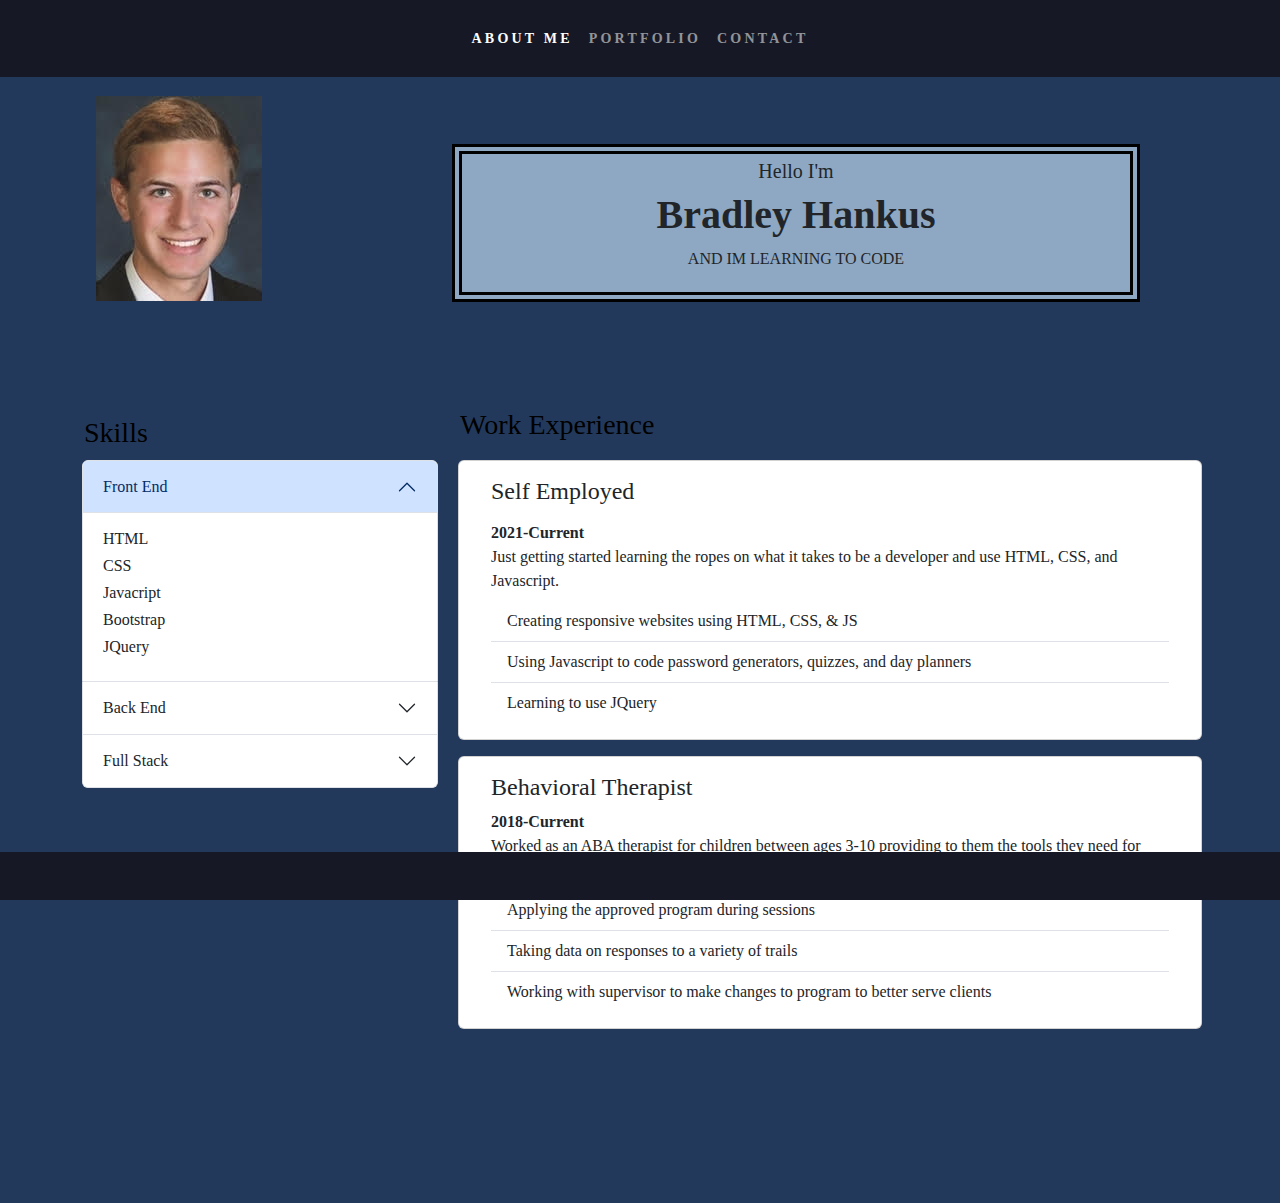
<file: index.html>
<!DOCTYPE html>
<html lang="en">

<head>
  <!DOCTYPE html>
  <html lang="en">

  <head>
    <title>Portfolio</title>
    <meta charset="utf-8">
    <meta name="viewport" content="width=device-width, initial-scale=1">
    <link rel="stylesheet" type="text/css" href="bootstrap.min.css">
    <link rel="stylesheet" href="./assets/css/reset.css">
    <link href="https://cdn.jsdelivr.net/npm/bootstrap@5.1.2/dist/css/bootstrap.min.css" rel="stylesheet">
    <link rel="stylesheet" type="text/css" href="./assets/css/style.css">
  </head>

<body>


  <!---------------- Navigation Start----------------------- -->
  <nav class="navbar navbar-expand-lg navbar-dark bg-dark fixed-top">
    <div class="container-fluid">

      <button class="navbar-toggler" type="button" data-bs-toggle="collapse" data-bs-target="#navbarTogglerDemo02" <span
        class="navbar-toggler-icon"></span>
      </button>
      <div class="collapse navbar-collapse" id="navbarTogglerDemo02">
        <ul class="navbar-nav mx-auto">
          <li class="nav-item">
            <a class="nav-link active" aria-current="page" href="./index.html">About Me</a>
          </li>
          <li class="nav-item">
            <a class="nav-link" href="./portfolio.html">Portfolio</a>
          </li>
          <li class="nav-item">
            <a class="nav-link" href="./contact.html">Contact</a>
          </li>

        </ul>



      </div>
    </div>
  </nav>
  <!-- -------------Navigation End------------------------- -->

  <!--------------- Background Start----------------------- -->

  <div class="container m-5 p-5">
    <div class="row">
      <div class="col-sm-4">
        <img src="./assets/images/headshot.jpg" alt="headshot" class="img-fluid">
      </div>
      <div class="col-sm-8">
        <div class="heading-content text-center mt-5">
          <h5>Hello I'm</h5>
          <h1>Bradley Hankus</h1>
          <p>AND IM LEARNING TO CODE</p>
        </div>
      </div>
    </div>
  </div>

  <!-- --------------Background End------------------------- -->

  <main class="container">
    <div class="row">
      <aside class="col-sm-12 col-md-4 mt-3">
        <h3>Skills</h3>
        <div class="accordion" id="accordionPanelsStayOpenExample">
          <div class="accordion-item">
            <h2 class="accordion-header" id="panelsStayOpen-headingOne">
              <button class="accordion-button" type="button" data-bs-toggle="collapse"
                data-bs-target="#panelsStayOpen-collapseOne" aria-expanded="true"
                aria-controls="panelsStayOpen-collapseOne">
                Front End
              </button>
            </h2>
            <div id="panelsStayOpen-collapseOne" class="accordion-collapse collapse show"
              aria-labelledby="panelsStayOpen-headingOne">
              <div class="accordion-body">
                <strong>
                  <h6>HTML</h6>
                </strong>
                <strong>
                  <h6>CSS</h6>
                </strong>
                <strong>
                  <h6>Javacript</h6>
                </strong>
                <strong>
                  <h6>Bootstrap</h6>
                </strong>
                <strong>
                  <h6>JQuery</h6>
                </strong>
              </div>
            </div>
          </div>
          <div class="accordion-item">
            <h2 class="accordion-header" id="panelsStayOpen-headingTwo">
              <button class="accordion-button collapsed" type="button" data-bs-toggle="collapse"
                data-bs-target="#panelsStayOpen-collapseTwo" aria-expanded="false"
                aria-controls="panelsStayOpen-collapseTwo">
                Back End
              </button>
            </h2>
            <div id="panelsStayOpen-collapseTwo" class="accordion-collapse collapse"
              aria-labelledby="panelsStayOpen-headingTwo">
              <div class="accordion-body">
                <strong>
                  <h6>NodeJS</h6>
                </strong>
                <strong>
                  <h6>MySQL</h6>
                </strong>
                <strong>
                  <h6>Express</h6>
                </strong>
                <strong>
                  <h6>Handlebars</h6>
                </strong>
                <strong>
                  <h6>MongoDB</h6>
                </strong>
              </div>
            </div>
          </div>
          <div class="accordion-item">
            <h2 class="accordion-header" id="panelsStayOpen-headingThree">
              <button class="accordion-button collapsed" type="button" data-bs-toggle="collapse"
                data-bs-target="#panelsStayOpen-collapseThree" aria-expanded="false"
                aria-controls="panelsStayOpen-collapseThree">
                Full Stack
              </button>
            </h2>
            <div id="panelsStayOpen-collapseThree" class="accordion-collapse collapse"
              aria-labelledby="panelsStayOpen-headingThree">
              <div class="accordion-body">
                <strong>
                  <h6>MERN</h6>
                </strong>
                <strong>
                  <h6>MEAN</h6>
                </strong>

              </div>
            </div>
          </div>
        </div>
      </aside>
      <section class="col-sm-12 col-md-8 p-2">
        <div class="col">
          <h3 class="mb-3">Work Experience</h3>
          <div class="card mb-3">
            <div class="card-body">
              <div class="mx-3">
                <h4 class="mb-3">Self Employed</h4>
                <div><strong>2021-Current</strong></div>
                Just getting started learning the ropes on what it takes to be a developer and use HTML, CSS, and
                Javascript.
                <ul class="list-group list-group-flush mt-2">
                  <li class="list-group-item">Creating responsive websites using HTML, CSS, & JS</li>
                  <li class="list-group-item">Using Javascript to code password generators, quizzes, and day planners</li>
                  <li class="list-group-item">Learning to use JQuery</li>
                </ul>
              </div>
            </div>
          </div>
          <div class="card mb-3">
            <div class="card-body">
              <div class="mx-3">
                <h4 clas="mb-3">Behavioral Therapist</h4>
                <div><strong>2018-Current</strong></div>
                Worked as an ABA therapist for children between ages 3-10 providing to them the tools they need for
                communication and indepedence.
                <ul class="list-group list-group-flush mt-2">
                  <li class="list-group-item">Applying the approved program during sessions</li>
                  <li class="list-group-item">Taking data on responses to a variety of trails</li>
                  <li class="list-group-item">Working with supervisor to make changes to program to better serve clients
                  </li>
                </ul>
              </div>
            </div>
          </div>


        </div>
      </section>
  </main>











  <footer class="bg-dark"></footer>

  <script src="https://cdn.jsdelivr.net/npm/bootstrap@5.1.2/dist/js/bootstrap.bundle.min.js"></script>
</body>

</html>
</file>
<file: assets/css/style.css>
@import url('https://fonts.googleapis.com/css2?family=Noto+Serif&display=swap');
body {
    margin: 0;
    padding: 0;
    box-sizing: border-box;
    overflow-x: hidden;
    font-family: 'IBM Plex Serif', serif;
    background-color: #23395B;
}

.navbar {
    text-transform: uppercase;
    font-size: 14px;
    font-weight: 700;
    letter-spacing: 0.2rem;
    background: rgba(0, 0, 0, 0.6) !important;
    padding: 20px 0;
}

.navbar-dark .navbar-nav .navbar-link {
    color: #000;
    padding-left: 20px;
}

.navbar-dark .navbar-nav .navbar-link.active .navbar-dark .navbar-nav .navbar-link:hover {
    color: #161925;
}

.bg-dark {
    background-color: #161925 !important;
}

footer {
    color: #161925;
    text-align: center;
    height: 3em;
    position: fixed;
    bottom: 0;
    width: 100%;
}

.heading-content {
    display: flex;
    flex-direction: column;
    font-style:normal #000;
    border: black double 10px;
    padding: 5px;
    background-color: #8EA8C3;
}


.container {
    display: block;
    width: 100%;
    height: auto;
    margin-bottom: 150px;
}

.img-fluid {
    max-width: 100%;
    height: auto;
}

h1 {
    font-weight: 700;
    font-style: normal #161925;
}

h3 {
    font-weight: 500;
    color: #000;
    padding: 2px;
}

.head {
    width: 100%;
    display: flex;
    justify-content: center;
    text-align: center;
}
</file>
